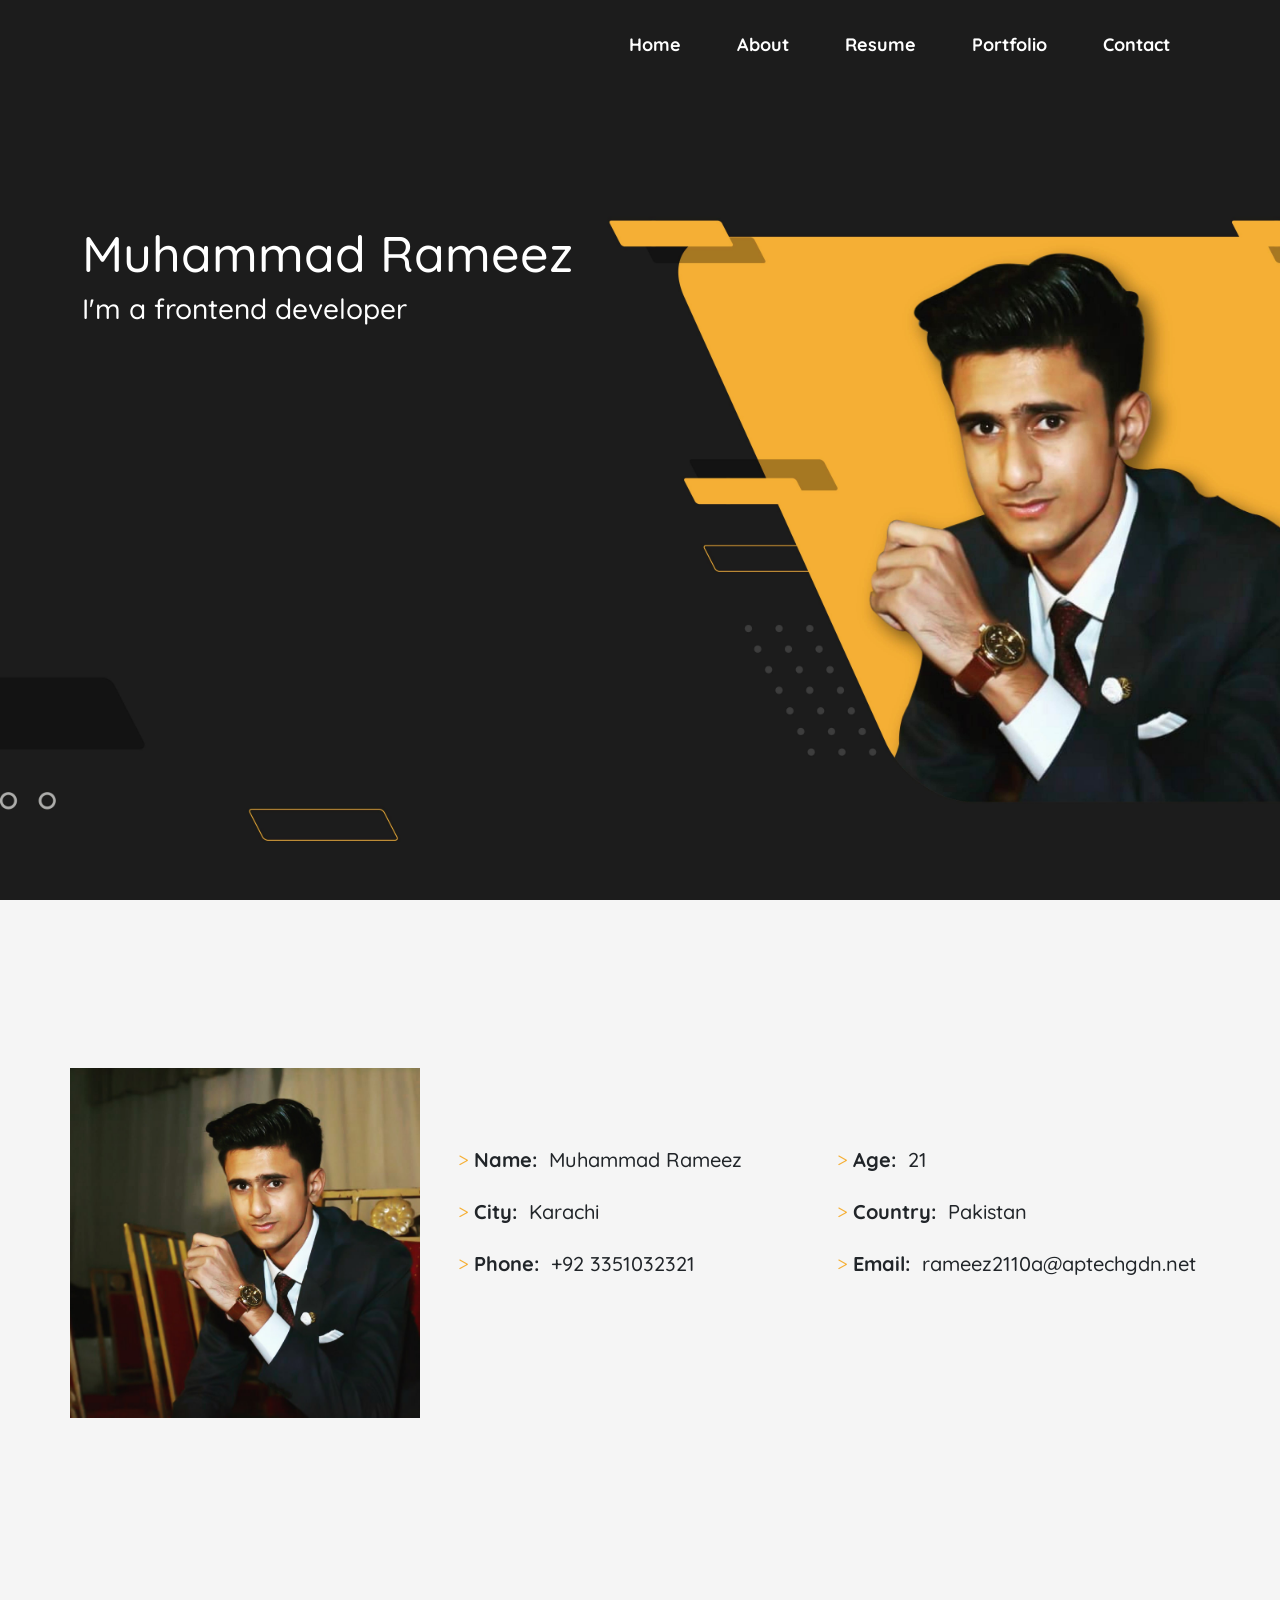
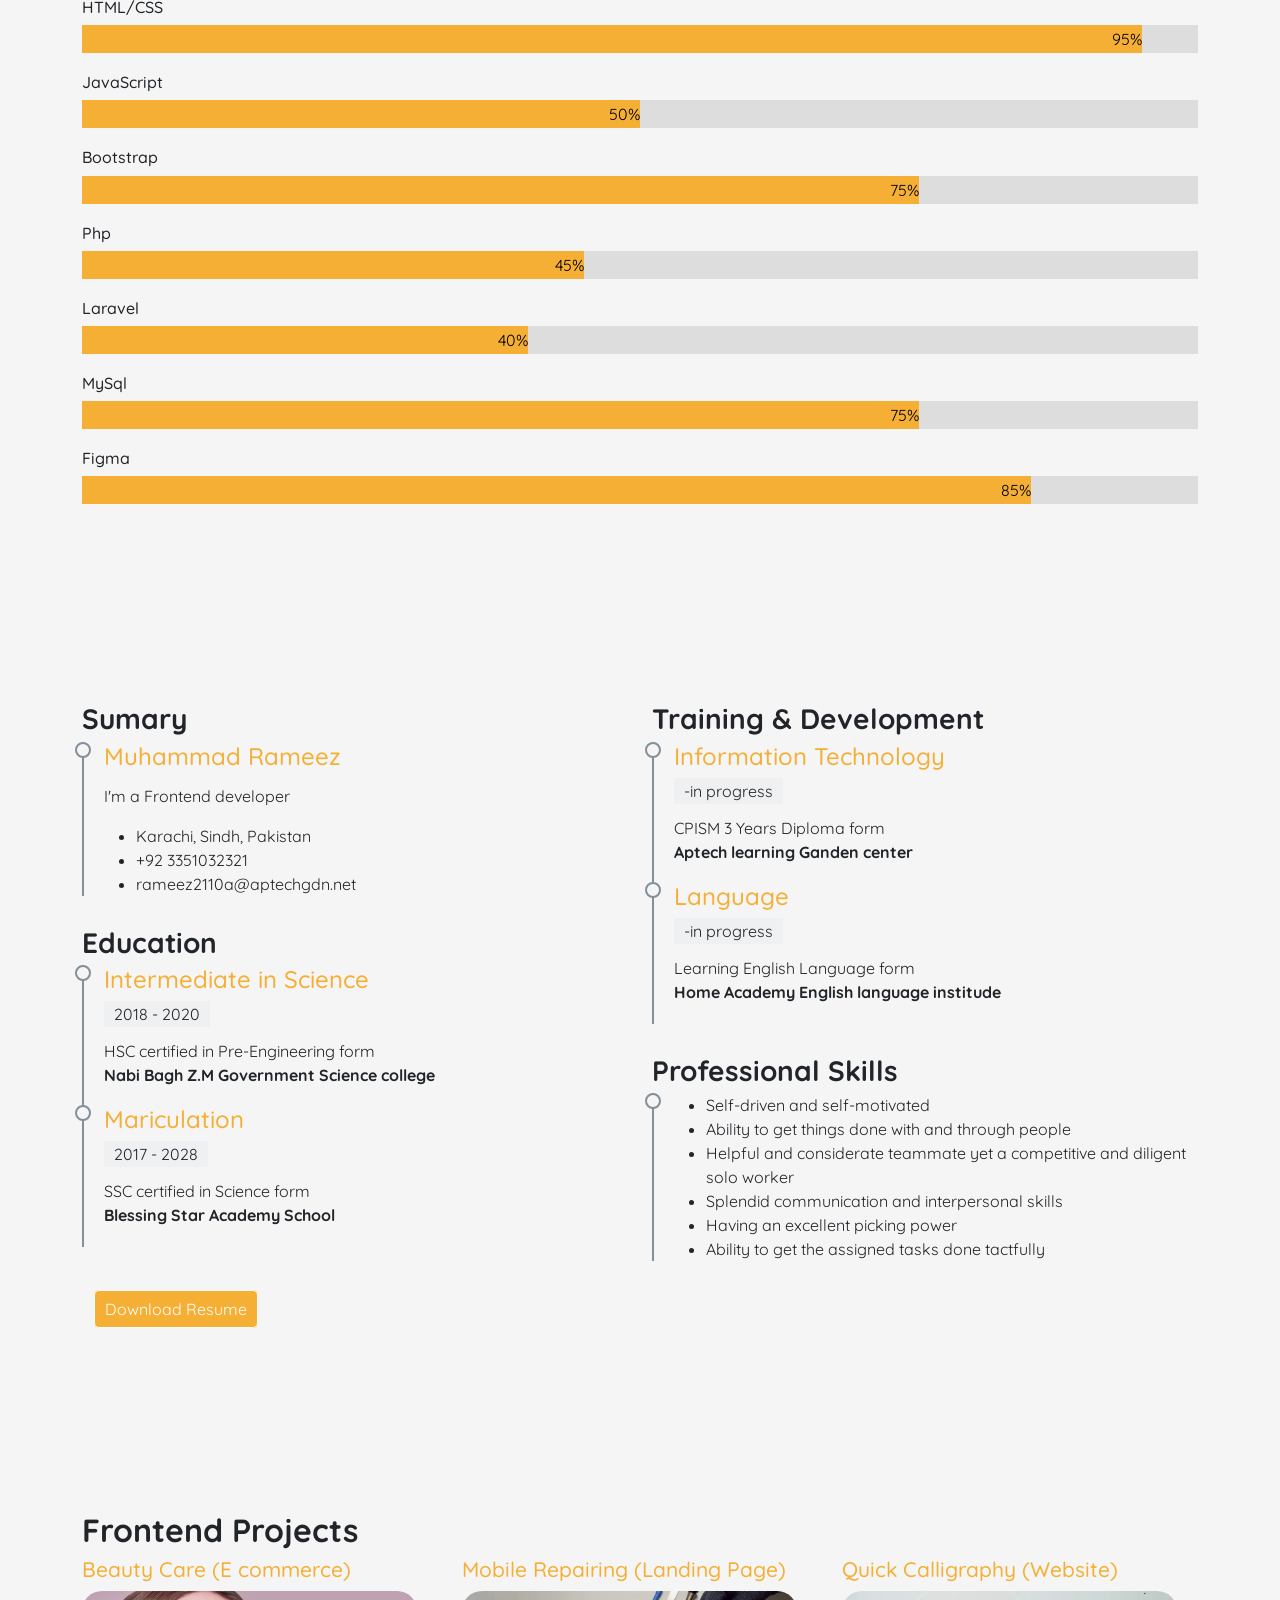
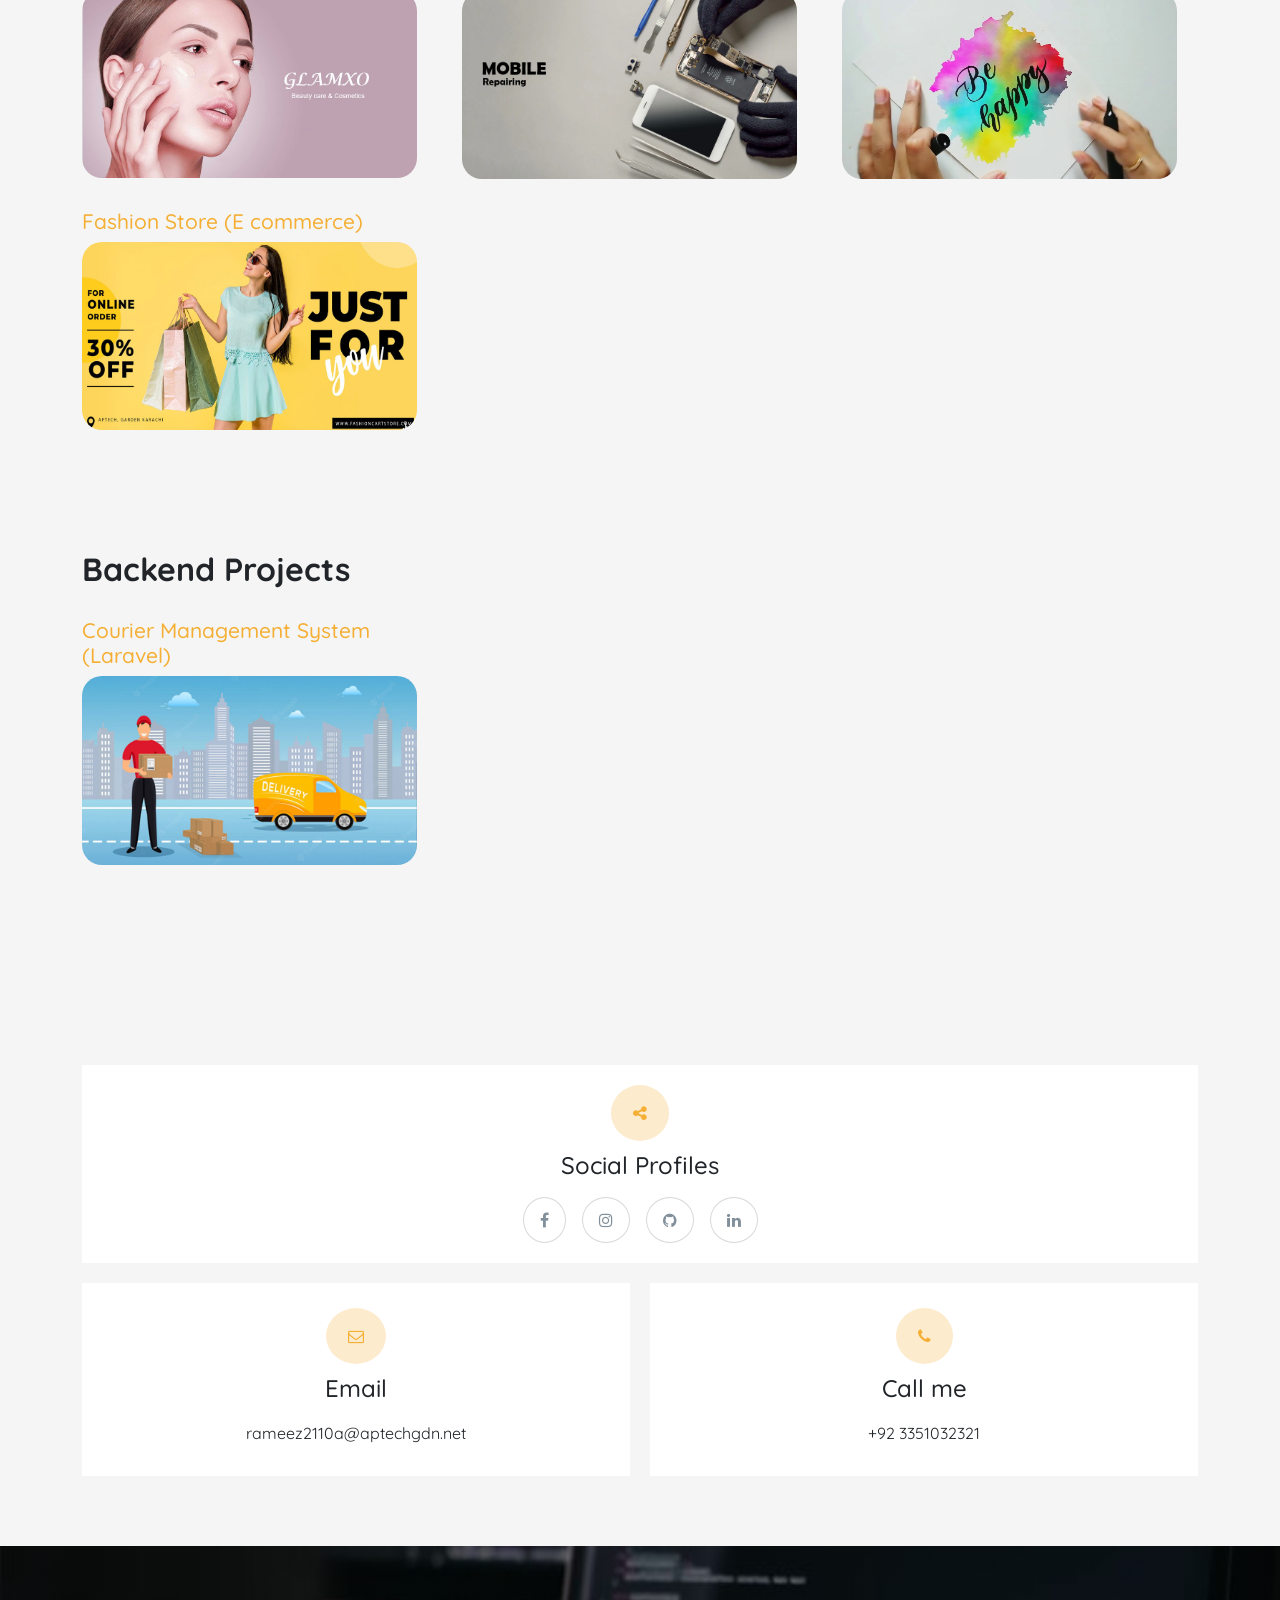
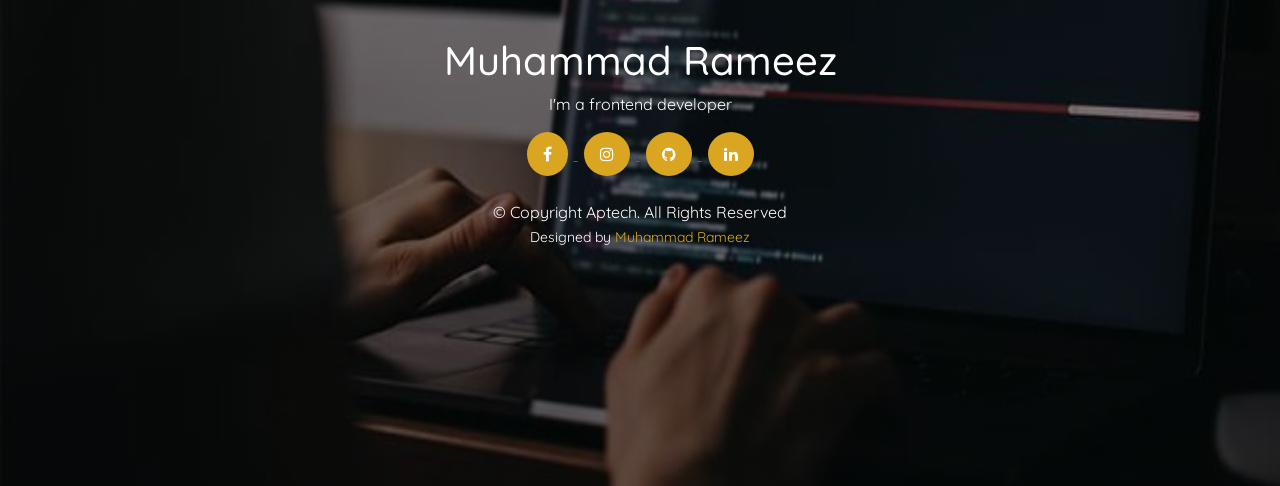
<file: index.html>
<!DOCTYPE html>
<html lang="en">
<head>
    <meta charset="UTF-8">
    <meta http-equiv="X-UA-Compatible" content="IE=edge">
    <meta name="viewport" content="width=device-width, initial-scale=1.0">
    <title>Muhamad Rameez | Portfolio</title>
    <!-- Embeed css -->
    <link rel="stylesheet" href="style.css">
    <!-- Bootstrap cdn css  -->
    <link href="https://cdn.jsdelivr.net/npm/bootstrap@5.0.2/dist/css/bootstrap.min.css" rel="stylesheet" integrity="sha384-EVSTQN3/azprG1Anm3QDgpJLIm9Nao0Yz1ztcQTwFspd3yD65VohhpuuCOmLASjC" crossorigin="anonymous">
    <!-- font-3 main-font -->
    <link rel="preconnect" href="https://fonts.googleapis.com">
    <link rel="preconnect" href="https://fonts.gstatic.com" crossorigin>    
    <link href="https://fonts.googleapis.com/css2?family=Quicksand&display=swap" rel="stylesheet">
    <!-- Font Awesome -->
    <link rel="stylesheet" href="https://cdnjs.cloudflare.com/ajax/libs/font-awesome/4.7.0/css/font-awesome.min.css">
    <!-- Aos animation -->
    <link href="https://unpkg.com/aos@2.3.1/dist/aos.css" rel="stylesheet">
</head>
<body style="background-color: rgb(245, 245, 245)">
    <!-- Header/ Navigation bar -->
    <header>

        <!-- Navigation bar -->
     <nav class="navbar navbar-expand-lg navbar-light">
        <div class="container">

            <button  type="button" class="navbar-toggler" data-bs-toggle="collapse" data-bs-target="#navbar">
                <span class="navbar-toggler-icon"></span>
            </button>

            <div class="collapse navbar-collapse" id="navbar">
                    <ul class="navbar-nav ms-auto">
                        <li class="navbar-item">
                            <a class="nav-link" href="Portfolio.html">Home</a>
                        </li>
                        <li class="navbar-item">
                            <a class="nav-link" href="#about-me">About</a>
                        </li>
                       
                        <li class="navbar-item">
                            <a class="nav-link"  href="#resume">Resume</a>
                        </li>
                        <li class="navbar-item">
                            <a class="nav-link" href="#porfolio-nav">Portfolio</a>
                        </li>
                        <li class="navbar-item">
                            <a class="nav-link" href="#contact-nav">Contact</a>
                        </li>                       
                    </ul>              
            </div>
        </div>
    </nav>

    <div class="container">
        <h1 id="name">Muhammad Rameez</h1>
        <h3 id="prof">I'm a frontend developer</h3>
    </div>
    <!-- navbar-end -->
    </header>
    <!-- Header/ Navigation bar -->


    <!-- About -->
    <div id="about-me"></div>
    <h2 data-aos="fade-right"  data-aos-duration="700" id="heading">ABOUT ME</h2>
    <div class="container" id="about">
        <div class="row">
            <div class="col-lg-4 col-md-4" id="profile-p"></div>

            <div id="about-section" class="col-lg-8 col-md-8">
            <div class="row">
                <div id="about-info" class="col-lg-6 col-md-6 col-sm-12"><h3><span id="arrow">&#62; </span><span>Name:  &nbsp;</span>Muhammad Rameez</h3></div>
                <div id="about-info" class="col-lg-6 col-md-6 col-sm-12"><h3><span id="arrow">&#62; </span><span>Age:  &nbsp;</span>21</h3></div>
                <div id="about-info" class="col-lg-6 col-md-6 col-sm-12"><h3><span id="arrow">&#62; </span><span>City:  &nbsp;</span>Karachi</h3></div>
                <div id="about-info" class="col-lg-6 col-md-6 col-sm-12"><h3><span id="arrow">&#62; </span><span>Country:  &nbsp;</span>Pakistan</h3></div>
                <div id="about-info" class="col-lg-6 col-md-6 col-sm-12"><h3><span id="arrow">&#62; </span><span>Phone:  &nbsp;</span>+92 3351032321</h3></div>
                <div id="about-info" class="col-lg-6 col-md-6 col-sm-12"><h3><span id="arrow">&#62; </span><span>Email:  &nbsp;</span>rameez2110a@aptechgdn.net</h3></div>              
            </div>
            </div>
        </div>
    </div>
    <!-- About end -->

    <!-- Skills -->
    <h2 data-aos="fade-right"  data-aos-duration="700" id="heading">SKILLS</h2>

    <div class="container skill-sec">

        <h6>HTML/CSS</h6>
        <div class="skillbar">
            <div class="skills html">95%</div>
        </div>

        <h6>JavaScript</h6>
        <div class="skillbar">
            <div class="skills js">50%</div>
        </div>

        <h6>Bootstrap</h6>
        <div class="skillbar">
            <div class="skills bootstrap">75%</div>
        </div>

        <h6>Php</h6>
        <div class="skillbar">
            <div class="skills php">45%</div>
        </div>

        <h6>Laravel</h6>
        <div class="skillbar">
            <div class="skills laravel">40%</div>
        </div>

        <h6>MySql</h6>
        <div class="skillbar">
            <div class="skills sql">75%</div>
        </div>

        <h6>Figma</h6>
        <div class="skillbar">
            <div class="skills figma">85%</div>
        </div>
    </div>
    <!-- skills end -->

    <!-- Resume -->
    <h2 data-aos="fade-right"  data-aos-duration="700" id="heading">RESUME</h2>

    <div class="container" id="resume">
        <div class="resume">
            <div class="row">
                <div class="col-lg-6 col-md-6">
                    <h3>Sumary</h3>
                    <div class="resume-item pb-0">
                        <h4>Muhammad Rameez</h4>
                        <p>I'm a Frontend developer</p>
                        <p>
                        <ul>
                          <li>Karachi, Sindh, Pakistan</li>
                          <li>+92 3351032321</li>
                          <li>rameez2110a@aptechgdn.net</li>
                        </ul>
                        </p>
                    </div>

                    <h3>Education</h3>
                    <div class="resume-item pb-1">
                        <h4>Intermediate in Science</h4>
                        <span class="year">2018 - 2020</span>
                        <p>HSC certified in Pre-Engineering form <br>
                        <span style="font-weight: bold;">Nabi Bagh Z.M Government Science college</span></p>
                        
                    </div>

                    <div class="resume-item pb-1">
                        <h4>Mariculation</h4>
                        <span class="year">2017 - 2028</span>
                        <p>SSC certified in Science form <br>
                        <span style="font-weight: bold;">Blessing Star Academy School</span></p>
                    </div>

                    
                    
                </div>
                <div class="col-lg-6 col-md-6">
                    <h3>Training & Development</h3>
                    <div class="resume-item pb-1">
                        <h4>Information Technology</h4>
                        <span class="year">-in progress</span>
                        <p>CPISM 3 Years Diploma form <br>
                        <span style="font-weight: bold;">Aptech learning Ganden center</span></p>  
                    </div>

                    <div class="resume-item pb-1">
                        <h4>Language</h4>
                        <span class="year">-in progress</span>
                        <p>Learning English Language form <br>
                        <span style="font-weight: bold;">Home Academy English language institude</span></p>  
                    </div>

                    <h3>Professional Skills</h3>
                    <div class="resume-item pb-0">
                        <ul>
                            <li>Self-driven and self-motivated</li>
                            <li>Ability to get things done with and through people</li>
                            <li>Helpful and considerate teammate yet a competitive and diligent solo worker</li>
                            <li>Splendid communication and interpersonal skills</li>
                            <li>Having an excellent picking power</li>
                            <li>Ability to get the assigned tasks done tactfully</li>
                        </ul> 
                    </div>
                </div>
            </div>
        </div>

        <div class="container download-btn">
            <a href="resume.docx">Download Resume</a>
        </div>
        
    </div>

    
    <!-- Resume end -->
    
    

    <!--==== Portfolio ====-->

    <div id="porfolio-nav"></div>
    <h2 data-aos="fade-right"  data-aos-duration="700" id="heading">MY PORTFOLIO</h2>

    <div class="container" id="project">
        <h2>Frontend Projects</h2>
        <div class="row">
            <div class="col-lg-4 col-md-6">
                <h4>Beauty Care (E commerce)</h4>
                <a href="https://eprojects.azfamtech.com/beautycare/" target="_blank">
                    <img src="images/project-01.jpg" width="380px" alt="">
                </a>
            </div>
            <div class="col-lg-4 col-md-6">
                <h4>Mobile Repairing (Landing Page)</h4>
                <a href="https://rameez211a.github.io/mobilerepearing/" target="_blank">
                    <img src="images/project-02.jpg" width="380px" alt="">
                </a>
            </div>
            <div class="col-lg-4 col-md-6">
                <h4>Quick Calligraphy (Website)</h4>
                <a href="https://eprojects.azfamtech.com/quickcalligraphy/" target="_blank">
                    <img src="images/project-03.jpg" width="380px" alt="">
                </a>
            </div>
            <div class="col-lg-4 col-md-6" style="margin-top: 30px;">
                <h4>Fashion Store (E commerce)</h4>
                <a href="https://techwiz3.azfamtech.com/Bitsandbytes/" target="_blank">
                    <img src="images/project-04.jpg" width="380px" alt="">
                </a>
            </div>
        </div>
    </div>

    <div class="container" id="project" style="margin-top: 120px;">
        <h2 style="margin-bottom: 30px;">Backend Projects</h2>
        <div class="row">
            <div class="col-lg-4 col-md-6">
                <h4>Courier Management System (Laravel)</h4>
                <a href="https://couriermanagementsystem.azfamtech.com/" target="_blank">
                    <img src="images/project-05.jpg" width="380px" alt="">
                </a>
            </div>       
        </div>
    </div>
    <!--==== Portfolio end ====-->
    

    <!--==== Contact  ====-->

    <div id="contact-nav"></div>
    <h2 data-aos="fade-right"  data-aos-duration="700" id="heading">CONTACT ME</h2>
    <div class="container"  id="contact">
        <div class="row"  id="contact-row">
            <div class="col-lg-12"> 
                <div class="col-lg-12" id="social-box">
                    <center>
                        <i id="main-icon" class="fa fa-share-alt"></i>
                        <h4>Social Profiles</h4>

                        <a href="https://www.facebook.com/rameez.fb.7" target="_blank"><i id="social-icons" class="fa fa-facebook"></i></a>
                        <a href="https://www.instagram.com/rameez__7/" target="_blank"><i id="social-icons" class="fa fa-instagram"></i></a>
                        <a href="https://github.com/rameez211a" target="_blank"><i id="social-icons" class="fa fa-github"></i></a>
                        <a href="https://linkedin.com/in/rameez07" target="_blank"><i id="social-icons" class="fa fa-linkedin"></i></a>
                    </center>
                </div>

                <div class="row" style="margin-top: 20px;" id="contact-container">
                    <div class="col-lg-6 col-sm-12" id="contact-box">
                        <center>
                            <i id="main-icon" class="fa fa-envelope-o"></i>
                            <h4>Email</h4>
                            <p>rameez2110a@aptechgdn.net</p>
                        </center>
                    </div>
                    <div class="col-lg-6 col-sm-12" id="contact-box">
                        <center>
                            <i id="main-icon" class="fa fa-phone"></i>
                            <h4>Call me</h4>
                            <p>+92 3351032321</p>
                        </center>
                    </div>
                </div>
            </div>

        </div>
    </div>
     <!--==== Contact end  ====-->
     

     <!--==== Footer  ====-->
     <footer>
        <div class="container-fluid" style="margin-top: 70px;">
            <div class="col-lg-12" style="color: white; padding-top: 90px">
                <center>
                        <h1>Muhammad Rameez</h1>
                        <p>I'm a frontend developer</p>

                        <a href="https://www.facebook.com/rameez.fb.7" target="_blank">
                            <i id="social-icons2" class="fa fa-facebook"></i>
                        </a>
                        <a href="https://www.instagram.com/rameez__7/" target="_blank">
                            <i id="social-icons2" class="fa fa-instagram"></i>
                        </a>
                        <a href="https://github.com/rameez211a" target="_blank">
                            <i id="social-icons2" class="fa fa-github"></i>
                        </a>
                        <a href="https://linkedin.com/in/rameez07" target="_blank">
                            <i id="social-icons2" class="fa fa-linkedin"></i>
                        </a>
                        
                        <br><br>

                        <p>© Copyright Aptech. All Rights Reserved <br> <span style="font-size: 14px">Designed by</span> <span style="font-size: 14px; color: goldenrod">Muhammad Rameez</span></p>
                </center>
            </div>
        </div>
    </footer>   
    <!--==== Footer end  ====-->

    
    <!-- Links -->
    <!-- Bootstrap cdn js -->
    <script src="https://cdn.jsdelivr.net/npm/bootstrap@5.0.2/dist/js/bootstrap.bundle.min.js" integrity="sha384-MrcW6ZMFYlzcLA8Nl+NtUVF0sA7MsXsP1UyJoMp4YLEuNSfAP+JcXn/tWtIaxVXM" crossorigin="anonymous"></script>
    <!-- Aos Animation -->
    <script src="https://unpkg.com/aos@2.3.1/dist/aos.js"></script>
    <script>
        AOS.init();
      </script>
</body>
</html>
</file>
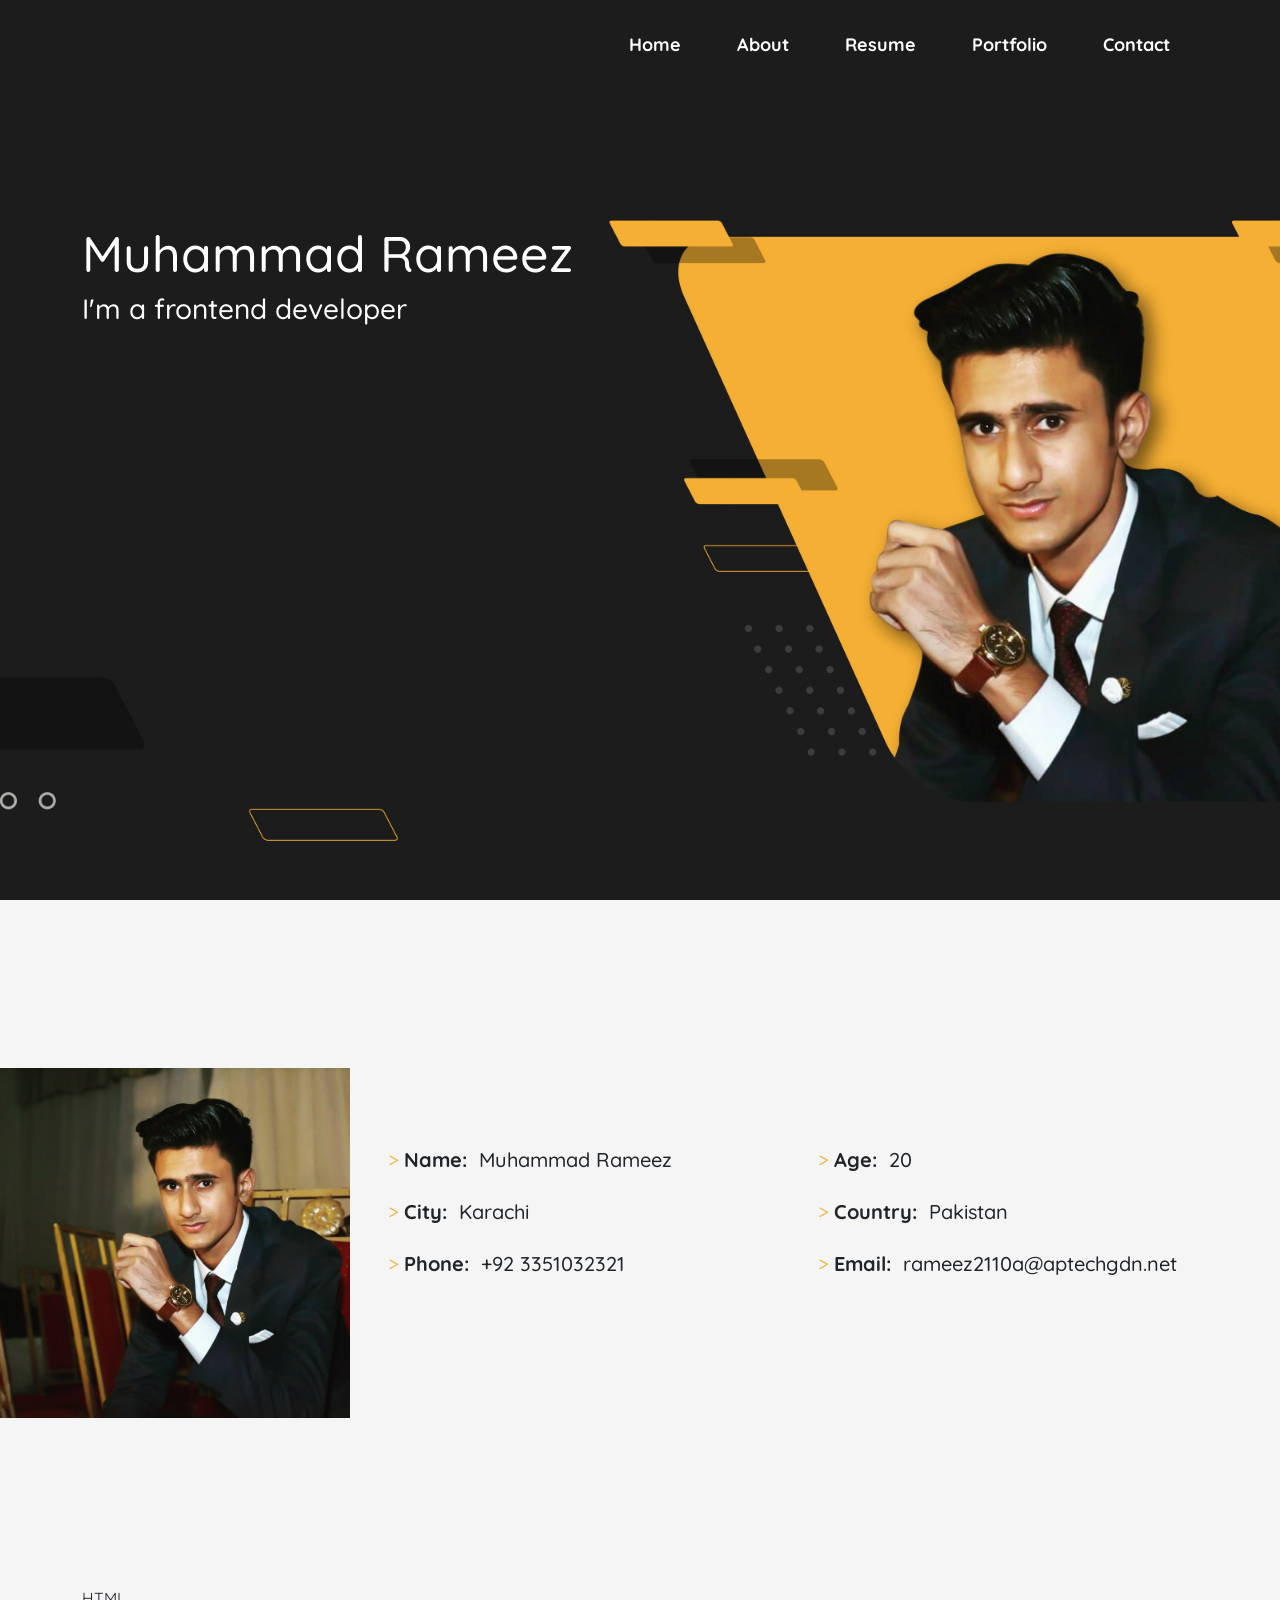
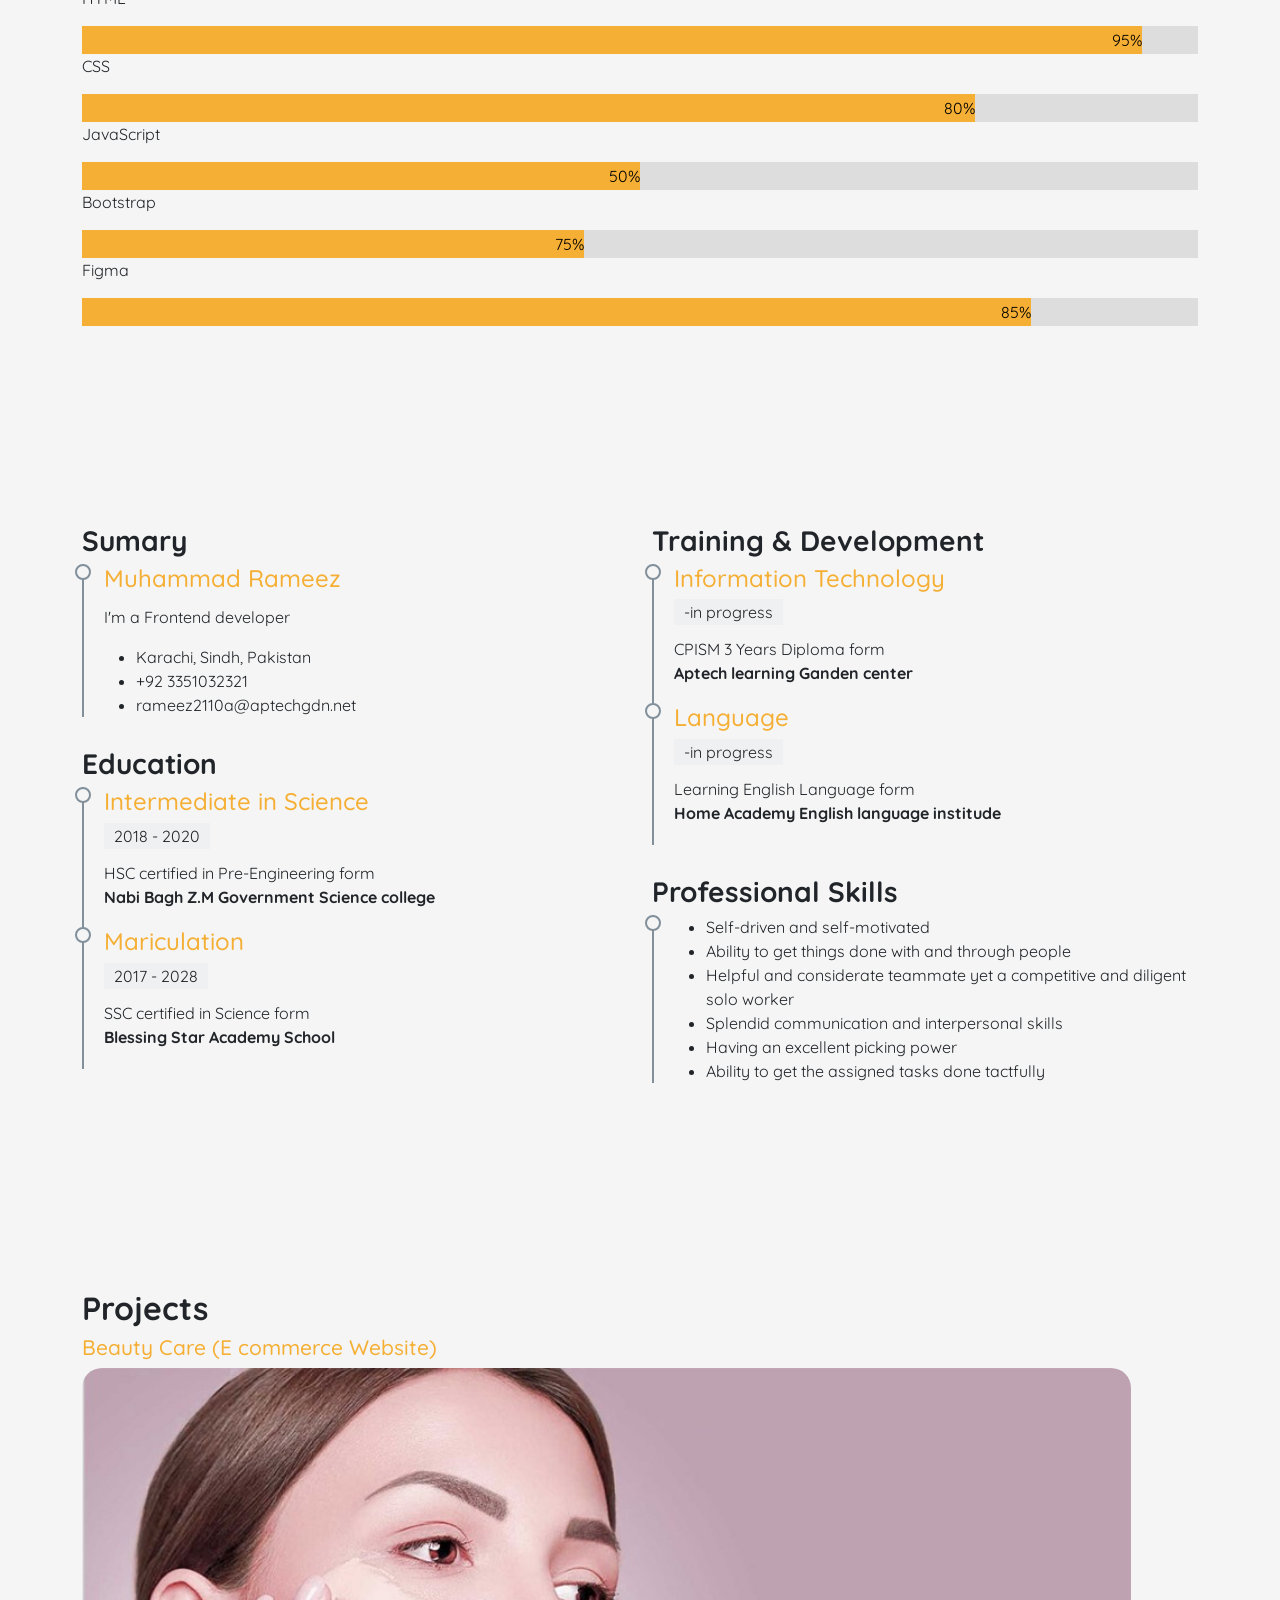
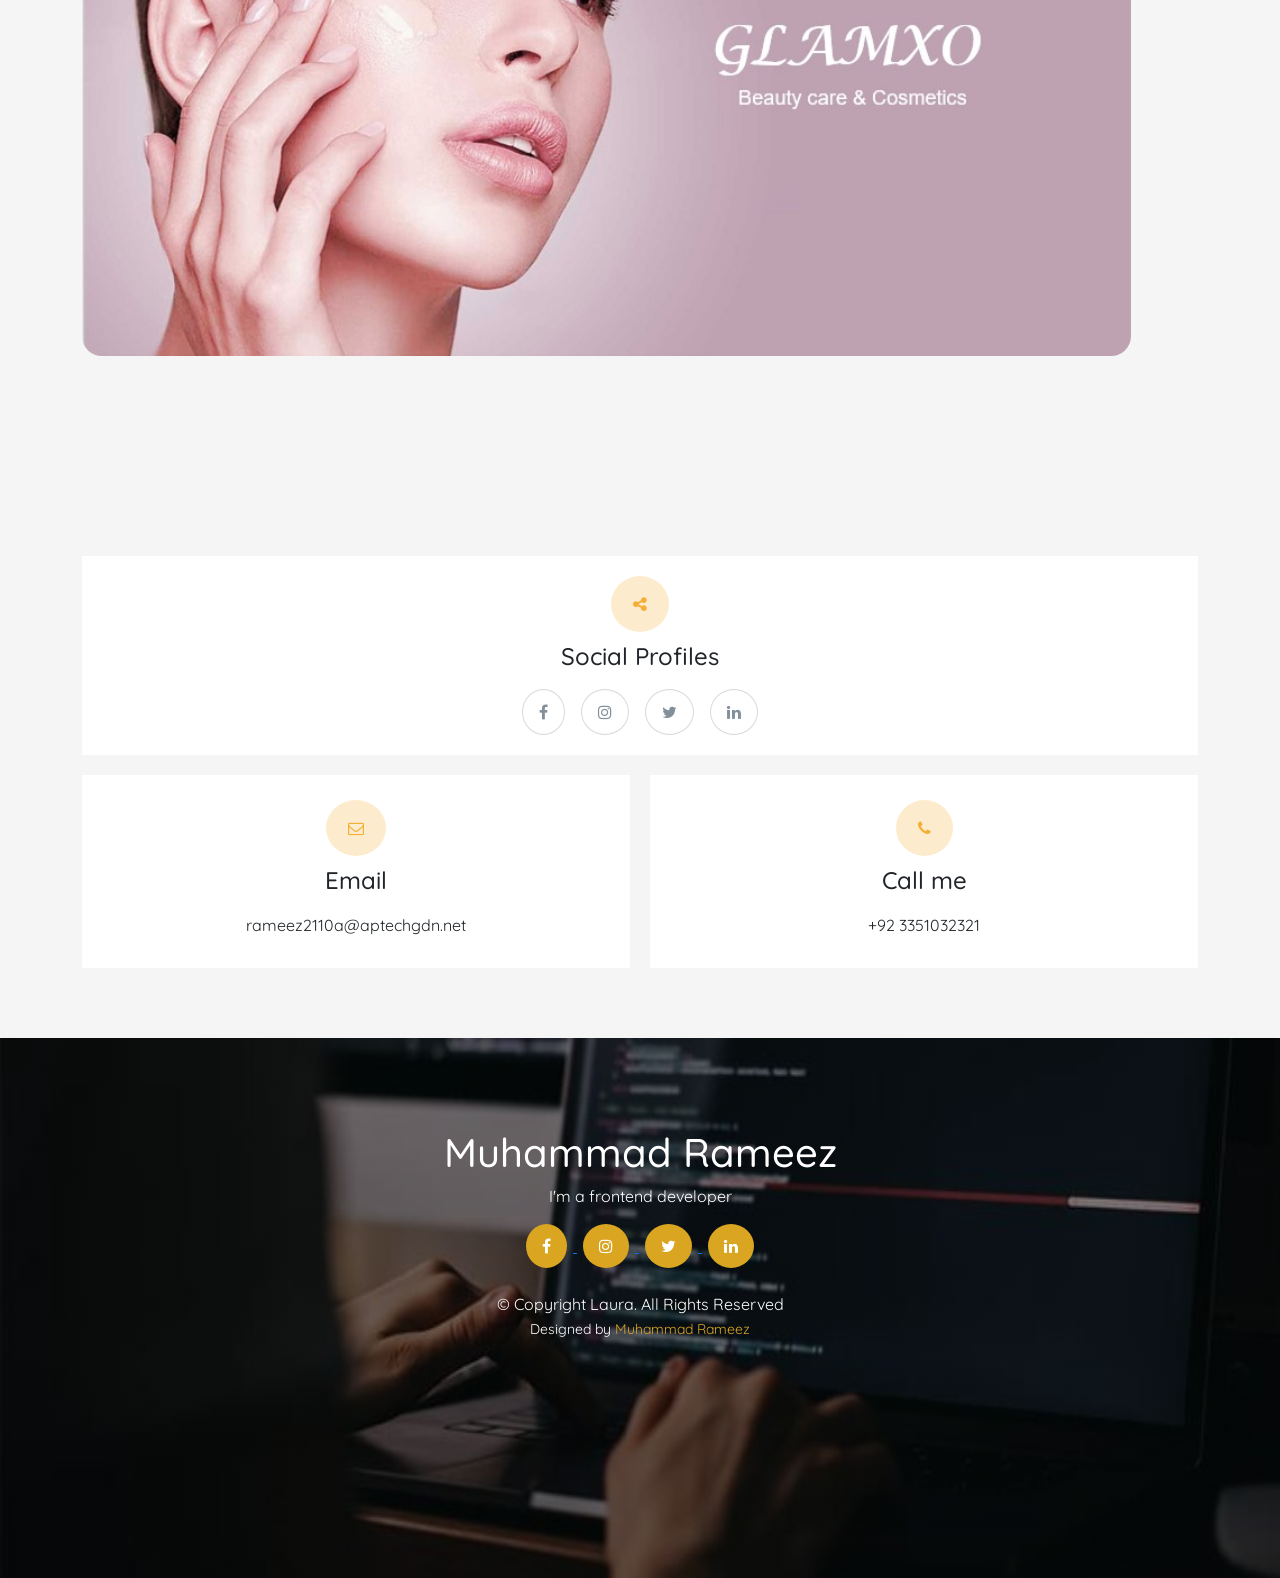
<file: Portfolio.html>
<!DOCTYPE html>
<html lang="en">
<head>
    <meta charset="UTF-8">
    <meta http-equiv="X-UA-Compatible" content="IE=edge">
    <meta name="viewport" content="width=device-width, initial-scale=1.0">
    <title>Portfolio</title>
    <!-- Embeed css -->
    <link rel="stylesheet" href="style.css">
    <!-- Bootstrap cdn css  -->
    <link href="https://cdn.jsdelivr.net/npm/bootstrap@5.0.2/dist/css/bootstrap.min.css" rel="stylesheet" integrity="sha384-EVSTQN3/azprG1Anm3QDgpJLIm9Nao0Yz1ztcQTwFspd3yD65VohhpuuCOmLASjC" crossorigin="anonymous">
    <!-- font-3 main-font -->
    <link rel="preconnect" href="https://fonts.googleapis.com">
    <link rel="preconnect" href="https://fonts.gstatic.com" crossorigin>    
    <link href="https://fonts.googleapis.com/css2?family=Quicksand&display=swap" rel="stylesheet">
    <!-- Font Awesome -->
    <link rel="stylesheet" href="https://cdnjs.cloudflare.com/ajax/libs/font-awesome/4.7.0/css/font-awesome.min.css">
    <!-- Aos animation -->
    <link href="https://unpkg.com/aos@2.3.1/dist/aos.css" rel="stylesheet">
</head>
<body style="background-color: rgb(245, 245, 245)">
    <!-- Header/ Navigation bar -->
    <header>

        <!-- Navigation bar -->
     <nav class="navbar navbar-expand-lg navbar-light">
        <div class="container">

            <button  type="button" class="navbar-toggler" data-bs-toggle="collapse" data-bs-target="#navbar">
                <span class="navbar-toggler-icon"></span>
            </button>

            <div class="collapse navbar-collapse" id="navbar">
                    <ul class="navbar-nav ms-auto">
                        <li class="navbar-item">
                            <a class="nav-link" href="Portfolio.html">Home</a>
                        </li>
                        <li class="navbar-item">
                            <a class="nav-link" href="#about-me">About</a>
                        </li>
                       
                        <li class="navbar-item">
                            <a class="nav-link"  href="#resume">Resume</a>
                        </li>
                        <li class="navbar-item">
                            <a class="nav-link" href="#porfolio-nav">Portfolio</a>
                        </li>
                        <li class="navbar-item">
                            <a class="nav-link" href="#contact-nav">Contact</a>
                        </li>                       
                    </ul>              
            </div>
        </div>
    </nav>

    <div class="container">
        <h1 id="name">Muhammad Rameez</h1>
        <h3 id="prof">I'm a frontend developer</h3>
    </div>
    <!-- navbar-end -->
    </header>
    <!-- Header/ Navigation bar -->

    <!-- About -->
    <div id="about-me"></div>
    <h2 data-aos="fade-right"  data-aos-duration="700" id="heading">ABOUT ME</h2>
    <div class="container-fluid" id="about">
        <div class="row">
            <div class="col-lg-4 col-md-4" id="profile-p"></div>

            <div id="about-section" class="col-lg-8 col-md-8">
            <div class="row">
                <div id="about-info" class="col-lg-6 col-md-6 col-sm-12"><h3><span id="arrow">&#62; </span><span>Name:  &nbsp;</span>Muhammad Rameez</h3></div>
                <div id="about-info" class="col-lg-6 col-md-6 col-sm-12"><h3><span id="arrow">&#62; </span><span>Age:  &nbsp;</span>20</h3></div>
                <div id="about-info" class="col-lg-6 col-md-6 col-sm-12"><h3><span id="arrow">&#62; </span><span>City:  &nbsp;</span>Karachi</h3></div>
                <div id="about-info" class="col-lg-6 col-md-6 col-sm-12"><h3><span id="arrow">&#62; </span><span>Country:  &nbsp;</span>Pakistan</h3></div>
                <div id="about-info" class="col-lg-6 col-md-6 col-sm-12"><h3><span id="arrow">&#62; </span><span>Phone:  &nbsp;</span>+92 3351032321</h3></div>
                <div id="about-info" class="col-lg-6 col-md-6 col-sm-12"><h3><span id="arrow">&#62; </span><span>Email:  &nbsp;</span>rameez2110a@aptechgdn.net</h3></div>              
            </div>
            </div>
        </div>
    </div>
    <!-- About end -->

    <!-- Skills -->
    <h2 data-aos="fade-right"  data-aos-duration="700" id="heading">SKILLS</h2>

    <div class="container">

        <p>HTML</p>
        <div class="skillbar">
            <div class="skills html">95%</div>
        </div>

        <p>CSS</p>
        <div class="skillbar">
            <div class="skills css">80%</div>
        </div>

        <p>JavaScript</p>
        <div class="skillbar">
            <div class="skills js">50%</div>
        </div>

        <p>Bootstrap</p>
        <div class="skillbar">
            <div class="skills php">75%</div>
        </div>

        <p>Figma</p>
        <div class="skillbar">
            <div class="skills figma">85%</div>
        </div>
    </div>
    <!-- skills end -->

    <!-- Resume -->
    <h2 data-aos="fade-right"  data-aos-duration="700" id="heading">RESUME</h2>

    <div class="container" id="resume">
        <div class="resume">
            <div class="row">
                <div class="col-lg-6 col-md-6">
                    <h3>Sumary</h3>
                    <div class="resume-item pb-0">
                        <h4>Muhammad Rameez</h4>
                        <p>I'm a Frontend developer</p>
                        <p>
                        <ul>
                          <li>Karachi, Sindh, Pakistan</li>
                          <li>+92 3351032321</li>
                          <li>rameez2110a@aptechgdn.net</li>
                        </ul>
                        </p>
                    </div>

                    <h3>Education</h3>
                    <div class="resume-item pb-1">
                        <h4>Intermediate in Science</h4>
                        <span class="year">2018 - 2020</span>
                        <p>HSC certified in Pre-Engineering form <br>
                        <span style="font-weight: bold;">Nabi Bagh Z.M Government Science college</span></p>
                        
                    </div>

                    <div class="resume-item pb-1">
                        <h4>Mariculation</h4>
                        <span class="year">2017 - 2028</span>
                        <p>SSC certified in Science form <br>
                        <span style="font-weight: bold;">Blessing Star Academy School</span></p>
                    </div>

                    
                    
                </div>
                <div class="col-lg-6 col-md-6">
                    <h3>Training & Development</h3>
                    <div class="resume-item pb-1">
                        <h4>Information Technology</h4>
                        <span class="year">-in progress</span>
                        <p>CPISM 3 Years Diploma form <br>
                        <span style="font-weight: bold;">Aptech learning Ganden center</span></p>  
                    </div>

                    <div class="resume-item pb-1">
                        <h4>Language</h4>
                        <span class="year">-in progress</span>
                        <p>Learning English Language form <br>
                        <span style="font-weight: bold;">Home Academy English language institude</span></p>  
                    </div>

                    <h3>Professional Skills</h3>
                    <div class="resume-item pb-0">
                        <ul>
                            <li>Self-driven and self-motivated</li>
                            <li>Ability to get things done with and through people</li>
                            <li>Helpful and considerate teammate yet a competitive and diligent solo worker</li>
                            <li>Splendid communication and interpersonal skills</li>
                            <li>Having an excellent picking power</li>
                            <li>Ability to get the assigned tasks done tactfully</li>
                        </ul> 
                    </div>
                </div>
            </div>
        </div>
    </div>
    <!-- Resume end -->

    <!--==== Portfolio ====-->

    <div id="porfolio-nav"></div>
    <h2 data-aos="fade-right"  data-aos-duration="700" id="heading">MY PORTFOLIO</h2>

    <div class="container" id="project">
        <h2>Projects</h2>
        <h4>Beauty Care (E commerce Website)</h4>
        <a href="https://eprojects.azfamtech.com/beautycare/" target="_blank">
            <img src="images/project.jpg" width="380px" alt="">
        </a>
    </div>
    <!--==== Portfolio end ====-->

    <!--==== Contact  ====-->

    <div id="contact-nav"></div>
    <h2 data-aos="fade-right"  data-aos-duration="700" id="heading">CONTACT ME</h2>
    <div class="container"  id="contact">
        <div class="row"  id="contact-row">
            <div class="col-lg-12">
                <div class="col-lg-12" id="social-box">
                    <center>
                        <i id="main-icon" class="fa fa-share-alt"></i>
                        <h4>Social Profiles</h4>

                        <a href="https://www.facebook.com/rameez.fb.7" target="_blank"><i id="social-icons" class="fa fa-facebook"></i></a>
                        <a href="https://www.instagram.com/rameez__7/" target="_blank"><i id="social-icons" class="fa fa-instagram"></i></a>
                        <a href="https://twitter.com/rameez__7" target="_blank"><i id="social-icons" class="fa fa-twitter"></i></a>
                        <a href="https://linkedin.com/in/rameez07" target="_blank"><i id="social-icons" class="fa fa-linkedin"></i></a>
                    </center>
                </div>

                <div class="row" style="margin-top: 20px;" id="contact-container">
                    <div class="col-lg-6 col-sm-12" id="contact-box">
                        <center>
                            <i id="main-icon" class="fa fa-envelope-o"></i>
                            <h4>Email</h4>
                            <p>rameez2110a@aptechgdn.net</p>
                        </center>
                    </div>
                    <div class="col-lg-6 col-sm-12" id="contact-box">
                        <center>
                            <i id="main-icon" class="fa fa-phone"></i>
                            <h4>Call me</h4>
                            <p>+92 3351032321</p>
                        </center>
                    </div>
                </div>
            </div>

            <!-- <div class="col-lg-6" style="background-color: white;" id="email-section">

                <form action="" id="email-box">
                    <div id="my-feild">
                        <input type="text" placeholder="Your Name">
                        <input type="email" placeholder="Your Email">
                    </div>
                    <div id="my-feild">
                        <input id="subject" type="text" placeholder="Subject">
                    </div>
                    <div id="my-feild">
                        <textarea name="" id="msg" placeholder="Message" cols="30" rows="6"></textarea>
                    </div>
                    <div id="my-feild">
                        <button id="msg-btn" type="button">Send Message</button>
                    </div>
                </form>
            </div> -->

        </div>
    </div>
     <!--==== Contact end  ====-->

     <!--==== Footer  ====-->
     <footer>
        <div class="container" style="margin-top: 70px;">
            <div class="col-lg-12" style="color: white; padding-top: 90px">
                <center>
                        <h1>Muhammad Rameez</h1>
                        <p>I'm a frontend developer</p>

                        <a href="https://www.facebook.com/rameez.fb.7" target="_blank">
                            <i id="social-icons2" class="fa fa-facebook"></i>
                        </a>
                        <a href="https://www.instagram.com/rameez__7/" target="_blank">
                            <i id="social-icons2" class="fa fa-instagram"></i>
                        </a>
                        <a href="https://twitter.com/rameez__7" target="_blank">
                            <i id="social-icons2" class="fa fa-twitter"></i>
                        </a>
                        <a href="https://linkedin.com/in/rameez07" target="_blank">
                            <i id="social-icons2" class="fa fa-linkedin"></i>
                        </a>
                        
                        <br><br>

                        <p>© Copyright Laura. All Rights Reserved <br> <span style="font-size: 14px">Designed by</span> <span style="font-size: 14px; color: goldenrod">Muhammad Rameez</span></p>
                </center>
            </div>
        </div>
    </footer>
    <!--==== Footer end  ====-->
    
    <!-- Links -->
    <!-- Bootstrap cdn js -->
    <script src="https://cdn.jsdelivr.net/npm/bootstrap@5.0.2/dist/js/bootstrap.bundle.min.js" integrity="sha384-MrcW6ZMFYlzcLA8Nl+NtUVF0sA7MsXsP1UyJoMp4YLEuNSfAP+JcXn/tWtIaxVXM" crossorigin="anonymous"></script>
    <!-- Aos Animation -->
    <script src="https://unpkg.com/aos@2.3.1/dist/aos.js"></script>
    <script>
        AOS.init();
      </script>
</body>
</html>
</file>
<file: style.css>
*{
    font-family: 'Quicksand', sans-serif;
    margin: 0;
    padding: 0;
    box-sizing: border-box;
}
header{
    background-image: url(images/background\ picture.jpg);
    min-height: 100vh;
    width: 100%;
    background-size: cover;
    background-position: bottom;
}
#navbar ul{
    margin-top: 15px;
}
#navbar ul li{
    padding: 0 20px
}
#navbar ul li a{
    font-weight: bold;
    font-size: 18px;
    color: white;
}
#navbar ul li a:hover{
    color: #f5af35;
}
#name{
    margin-top: 150px;
    color: white;
    font-size: 50px;
}
#prof{
    color: white;
}
.navbar-light .navbar-toggler-icon {
    background-image: url("data:image/svg+xml,%3csvg xmlns='http://www.w3.org/2000/svg' viewBox='0 0 30 30'%3e%3cpath stroke='rgba%2825, 0, 0, 1%29' stroke-linecap='round' stroke-miterlimit='10' stroke-width='2' d='M4 7h22M4 15h22M4 23h22'/%3e%3c/svg%3e");
    background-color: #f5af35;
    border-radius: 5px;
    padding: 20px 20px;
}
/* Header end */

/* About */
#profile-p{
    background-image: url(images/profile.jpg);
    width: 350px;
    height: 350px;
    background-size: cover;
}
#heading{
    text-align: center;
    margin-top: 100px;
    position: relative;
    line-height: 60px;
    color: #555;
    font-weight: bold;
}
#heading:after{
    content: '';
    background: #f5af35;
    width: 100px;
    height: 5px;
    border-radius: 5px;
    position: absolute;
    bottom: 0;
    left: 50%;
    transform: translateX(-50%);
}
#about-section{
    width: 60%;
    padding-top: 30px;
    padding-left: 40px;
}
#about-section .row{
    margin-top: 30px;
    width: 120%;
}
#about h3{
    font-size: 20px;
}
#about span{
    font-weight: bold;
}
#about #arrow{
    font-weight: 400;
    color: #f5af35;
}
#about-info{
    padding: 20px 0px 0 10px;
}
/* About end */

/* skills */
.skill-sec h6{
    margin-top: 20px;
}
.skillbar {
    width: 100%;
    background-color: #ddd;
  }
  
  .skills {
    text-align: right;
    padding-top: 2px;
    padding-bottom: 2px;
    color: black;
  }
  
  .html {width: 95%; background-color: #f5af35;}
  .css {width: 80%; background-color: #f5af35;}
  .js {width: 50%; background-color: #f5af35;}
  .bootstrap {width: 75%; background-color: #f5af35;}
  .php {width: 45%; background-color: #f5af35;}
  .laravel {width: 40%; background-color: #f5af35;}
  .sql {width: 75%; background-color: #f5af35;}
  .figma {width: 85%; background-color: #f5af35;}

  /* skills end */

/* Resume */
.resume-item {
    padding: 0 0 20px 20px;
    margin-top: -2px;
    border-left: 2px solid #82909c;
    position: relative;
}
.resume-item::before {
    content: "";
    position: absolute;
    width: 16px;
    height: 16px;
    border-radius: 50px;
    left: -9px;
    top: 0;
    background: rgb(245, 245, 245);
    border: 2px solid #82909c;
}
.resume h3{
    margin-top: 30px;
    font-weight: bold;
}
.resume h4{
    color: #f5af35;
}
.resume .year{
    margin-top: 13px;
    padding: 3px 10px;
    background-color: #eef0f2;
}
.resume p{
    margin-top: 13px;
}
#resume .download-btn{
    margin-top: 20px;
}
#resume .download-btn a{
    text-decoration: none;
    border: 1px solid ;
    padding: 8px 10px;
    border-radius: 5px;
    background-color: #f5af35;
    color: white;  
}
#resume .download-btn a:hover{
    transition: 0.3s;
    opacity: 0.5;
}
/* Resume end */

/* Projects */
#project h2{
    margin-top: 30px;
    font-weight: bold;
}
#project h4{
    color: #f5af35;
    font-size: 21px;
}
#project img{
    border-radius: 20px;
    width: 94%;
}
#project img:hover{
    opacity: 50%;
    transition: 0.4s;
    cursor: pointer;
}
/* Projects end */

/* Contact */
#contact{
    margin-top: 40px;
}
#contact #main-icon{
    color: #f5af35;
    padding: 20px 22px;
    border-radius: 50%;
    background-color: #f5af353f;
}
#contact #social-icons{
    margin: 0 6px;
    color: #82909c;
    border: 1px solid rgb(216, 216, 216);
    border-radius: 50%;
    padding: 14px 16px;
}
#contact #social-icons:hover{
    background-color: #f5af35;
    color: white;
    transition: 0.4s;
    border: 1px solid #f5af35;
}
#my-feild{
    padding-bottom: 15px;
}
#my-feild input{
    width: 46%;
    height: 40px;
}
#email-box{
    margin: 20px 0;
    padding: 15px 0 0 0 ;
    text-align: center;
}
#email-box input:focus{
    border: 2px solid #f5af35;
    outline: none;
}
#email-box textarea:focus{
    border: 2px solid #f5af35;
    outline: none;
}
#email-box #subject{
    margin-top: 10px;
    width: 93%;
}
#email-box #msg{
    width: 93%;
    margin-top: 10px;
}
#msg-btn{
    border: none;
    color: white;
    background-color: #fcb842;
    padding: 8px 20px;
    border-radius: 5px;
}
#msg-btn:hover{
    background-color: #ffd285;
    transition: 0.4s;
}
#social-box{
    margin-bottom: 10px;
    background-color: white;
    padding: 20px;
}
#contact-container{
    justify-content: space-between;
    width: 100%;
    margin: auto;
}
#contact-box{
    background-color: white;
    width: 49.1%;
    justify-content: space-between;
    padding-top: 25px; 
    padding-bottom: 15px;
}
#contact-row h4{
    padding: 10px 0;
}
/* contact end */

/* footer */
footer{
    background-image: linear-gradient(rgba(0,0,0,0.5),rgba(0,0,0,0.5)),url(images/footer.jpg);
    background-size: 100% 100%;
    height: 60vh;
}

#social-icons2{
    margin: 0 6px;
    color: white;
    background-color: goldenrod;
    border-radius: 50%;
    padding: 14px 16px;
}
#social-icons2:hover{
    background-color: rgba(218, 165, 32, 0.726);
    color: white;
    transition: 0.4s;
}
/* footer end */

@media (min-device-width:481px) and (max-width:768px){

    #about-section{
        width: 100%;
    }
    #email-section{
        margin-top: 40px;
    }
}
@media (min-device-width:768px) and (max-width:990px){
    #email-section{
        margin-top: 40px;
    }
}

@media (min-device-width:768px) and (max-width:1258px){
    #about-section{
        width: 100%;
    }
}
</file>
